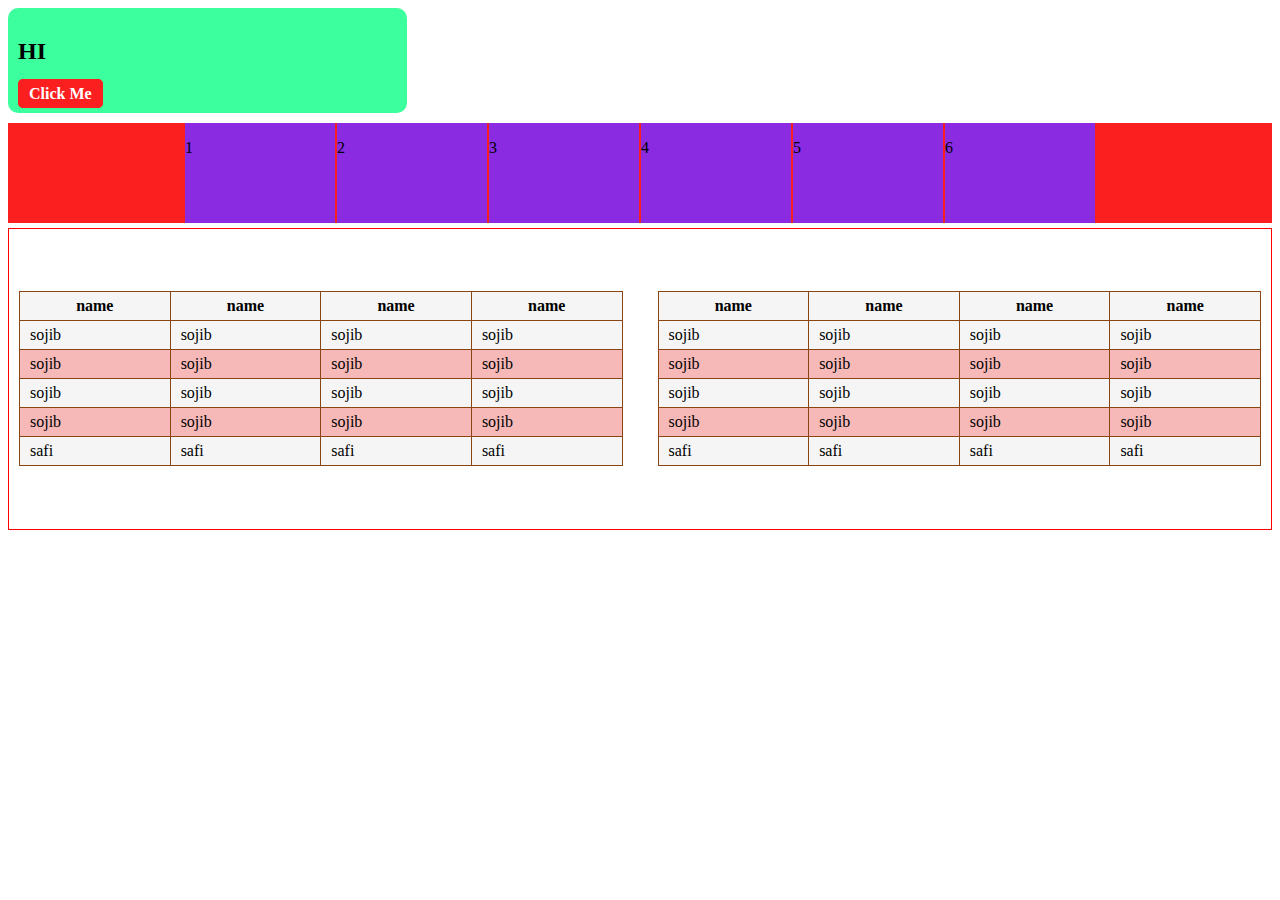
<file: index.html>
<!DOCTYPE html>
<html lang="en">
<head>
    <meta charset="UTF-8">
    <meta name="viewport" content="width=device-width, initial-scale=1.0">
    <title>flex box</title>
    <link rel="stylesheet" href="style.css">
</head>
<body>

    <div class="di">
        <h2>HI</h2>
        <a class="click" href="login-from.html" target="_self"> Click Me</a>
    </div>

    <section class="flexbox-container">
        <div class="box">
            <p> 1</p>
        </div>
        <div class="box">
            <p> 2</p>
        </div>
        <div class="box">
            <p> 3</p>
        </div>
        <div class="box">
            <p> 4</p>
        </div>
        <div class="box">
            <p> 5</p>
        </div>
        <div class="box">
            <p>6</p>
        </div>
    </section>

        <article class="two-table-content">
            <div class="table-container">
                <table>
                    <thead>
                        <tr>
                            <th>name</th>
                            <th>name</th>
                            <th>name</th>
                            <th>name</th>
                        </tr>
                    </thead>
                    <tbody>
                        <tr>
                            <td>sojib</td>
                            <td>sojib</td>
                            <td>sojib</td>
                            <td>sojib</td>
                        </tr>
                        <tr>
                            <td>sojib</td>
                            <td>sojib</td>
                            <td>sojib</td>
                            <td>sojib</td>
                        </tr>
                        <tr>
                            <td>sojib</td>
                            <td>sojib</td>
                            <td>sojib</td>
                            <td>sojib</td>
                        </tr>
                        <tr>
                            <td>sojib</td>
                            <td>sojib</td>
                            <td>sojib</td>
                            <td>sojib</td>
                        </tr>
                    </tbody>
                    <tfoot>
                        <tr>
                            <td>safi</td>
                            <td>safi</td>
                            <td>safi</td>
                            <td>safi</td>
                        </tr>
                    </tfoot>
                </table>
            </div>
            <div class="table-container">
                <table>
                    <thead>
                        <tr>
                            <th>name</th>
                            <th>name</th>
                            <th>name</th>
                            <th>name</th>
                        </tr>
                    </thead>
                    <tbody>
                        <tr>
                            <td>sojib</td>
                            <td>sojib</td>
                            <td>sojib</td>
                            <td>sojib</td>
                        </tr>
                        <tr>
                            <td>sojib</td>
                            <td>sojib</td>
                            <td>sojib</td>
                            <td>sojib</td>
                        </tr>
                        <tr>
                            <td>sojib</td>
                            <td>sojib</td>
                            <td>sojib</td>
                            <td>sojib</td>
                        </tr>
                        <tr>
                            <td>sojib</td>
                            <td>sojib</td>
                            <td>sojib</td>
                            <td>sojib</td>
                        </tr>
                    </tbody>
                    <tfoot>
                        <tr>
                            <td>safi</td>
                            <td>safi</td>
                            <td>safi</td>
                            <td>safi</td>
                        </tr>
                    </tfoot>
                </table>
            </div>
        </article>

    <section class="two-container">
        <article class="box-two"></article>
        <article class="box-two"></article>
        <article class="box-two"></article>
        <article class="box-two"></article>
        <article class="box-two"></article>
    </section>
</body>
</html>
</file>
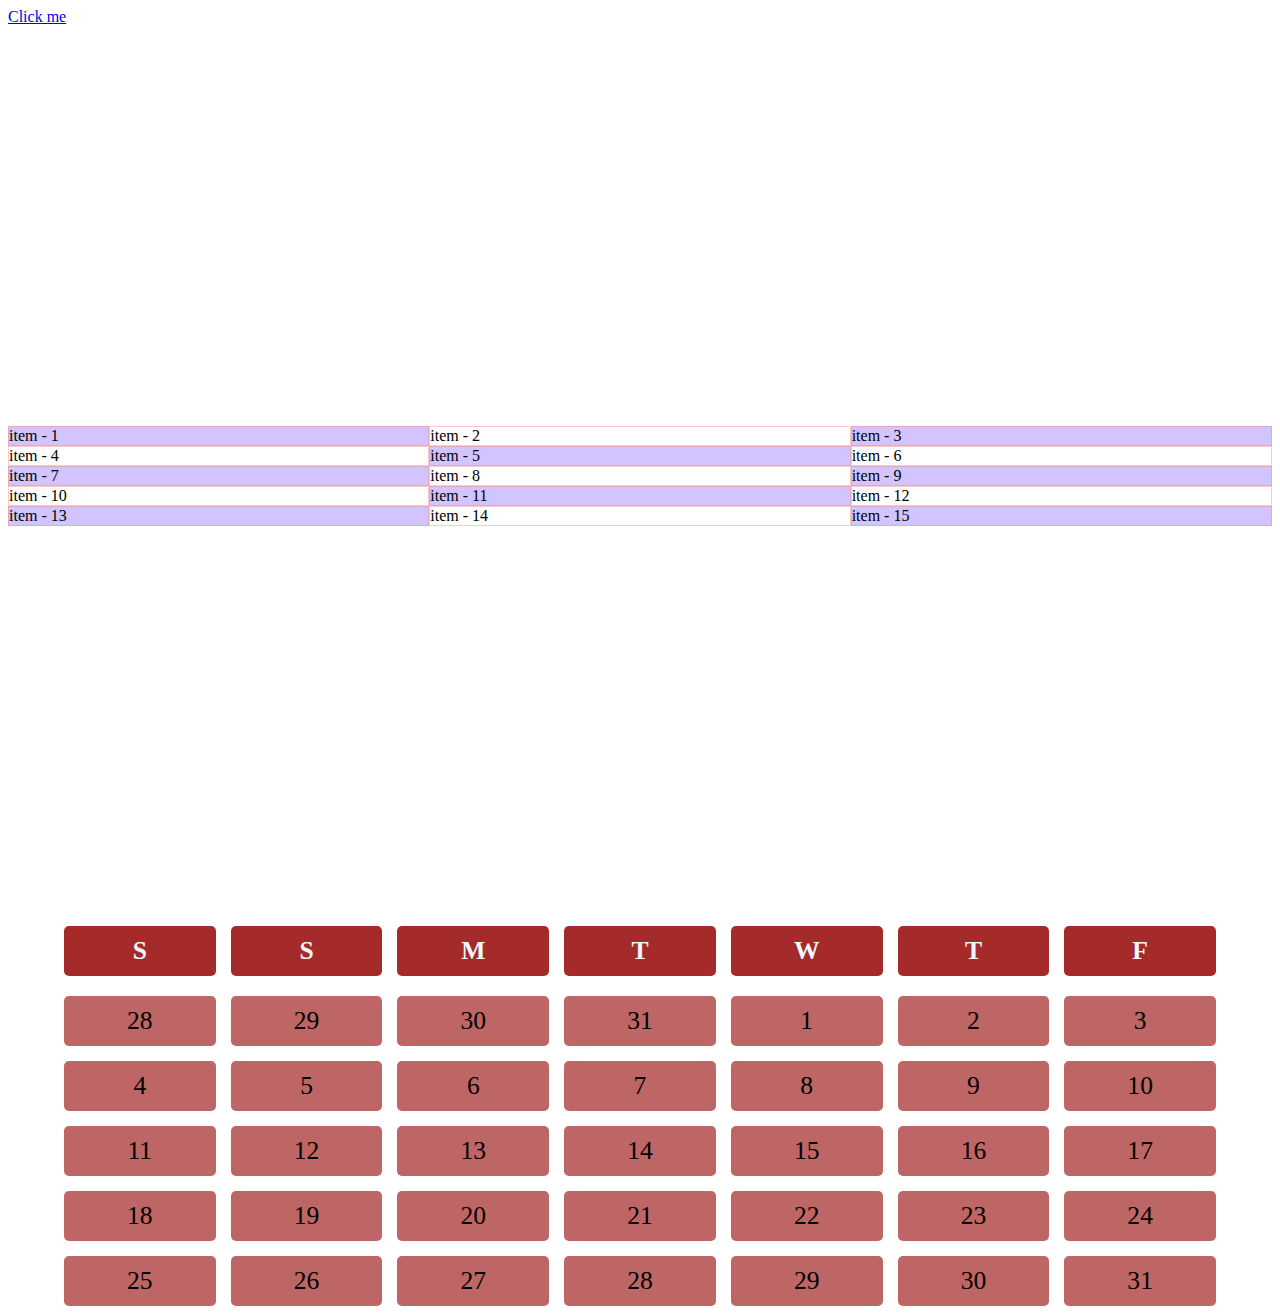
<file: gird-file/index.html>
<!DOCTYPE html>
<html lang="en">
<head>
    <meta charset="UTF-8">
    <meta name="viewport" content="width=device-width, initial-scale=1.0">
    <title>css-gird.com</title>
    <link rel="stylesheet" href="style.css">
</head>
<body>
    <a href="../card/card.html"> Click me</a>
    <div class="one-gird-container">
        <div class="item">item - 1</div>
        <div class="item">item - 2</div>
        <div class="item">item - 3</div>
        <div class="item">item - 4</div>
        <div class="item">item - 5</div>
        <div class="item">item - 6</div>
        <div class="item">item - 7</div>
        <div class="item">item - 8</div>
        <div class="item">item - 9</div>
        <div class="item">item - 10</div>
        <div class="item">item - 11</div>
        <div class="item">item - 12</div>
        <div class="item">item - 13</div>
        <div class="item">item - 14</div>
        <div class="item">item - 15</div>
    </div>
    <section class="calender-container">
        <article class="calender-sub-container">
            <div class="day">S</div>
            <div class="day">S</div>
            <div class="day">M</div>
            <div class="day">T</div>
            <div class="day">W</div>
            <div class="day">T</div>
            <div class="day">F</div>
        </article>
        <article class="calender-sub-container">
            <div class="date">28</div>
            <div class="date">29</div>
            <div class="date">30</div>
            <div class="date">31</div>
            <div class="date">1</div>
            <div class="date">2</div>
            <div class="date">3</div>
            <div class="date">4</div>
            <div class="date">5</div>
            <div class="date">6</div>
            <div class="date">7</div>
            <div class="date">8</div>
            <div class="date">9</div>
            <div class="date">10</div>
            <div class="date">11</div>
            <div class="date">12</div>
            <div class="date">13</div>
            <div class="date">14</div>
            <div class="date">15</div>
            <div class="date">16</div>
            <div class="date">17</div>
            <div class="date">18</div>
            <div class="date">19</div>
            <div class="date">20</div>
            <div class="date">21</div>
            <div class="date">22</div>
            <div class="date">23</div>
            <div class="date">24</div>
            <div class="date">25</div>
            <div class="date">26</div>
            <div class="date">27</div>
            <div class="date">28</div>
            <div class="date">29</div>
            <div class="date">30</div>
            <div class="date">31</div>
        </article>
    </section>
</body>
</html>
</file>
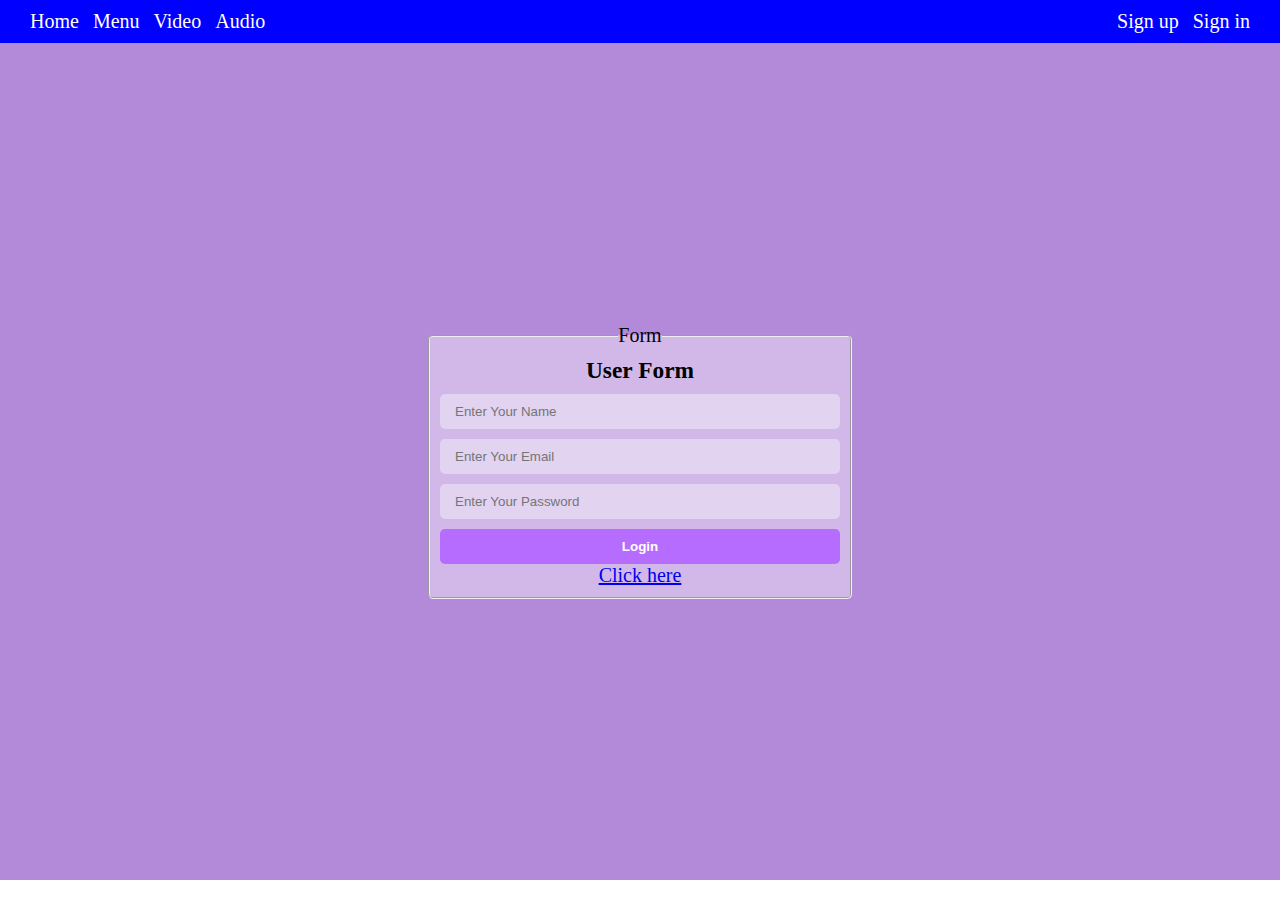
<file: login-from.html>
<!DOCTYPE html>
<html lang="en">
<head>
    <meta charset="UTF-8">
    <meta name="viewport" content="width=device-width, initial-scale=1.0">
    <title>login.com</title>
    <link rel="stylesheet" href="login-form.css">
</head>
<body>
    <header>
        <nav class="nav-container">
            <div class="other-links">
                <a href="">Home</a>
                <a href="">Menu</a>
                <a href="">Video</a>
                <a href="">Audio</a>
            </div>
            <div class="login-link">
                <a href="">Sign up</a>
                <a href="">Sign in</a>
            </div>
        </nav>
    </header>
    <main>
        <section class="form-container">
            <form action="">
                <fieldset class="form-part">
                    <legend>Form</legend>
                    <h3>User Form</h3>
                    <input type="text" placeholder="Enter Your Name" required>
                    <input type="email" placeholder="Enter Your Email" required>
                    <input type="password" placeholder="Enter Your Password" required>
                    <input type="submit" value="Login">
                    <a href="./gird-file/index.html">Click here</a>
                </fieldset>
            </form>
        </section>
    </main>
</body>
</html>
</file>
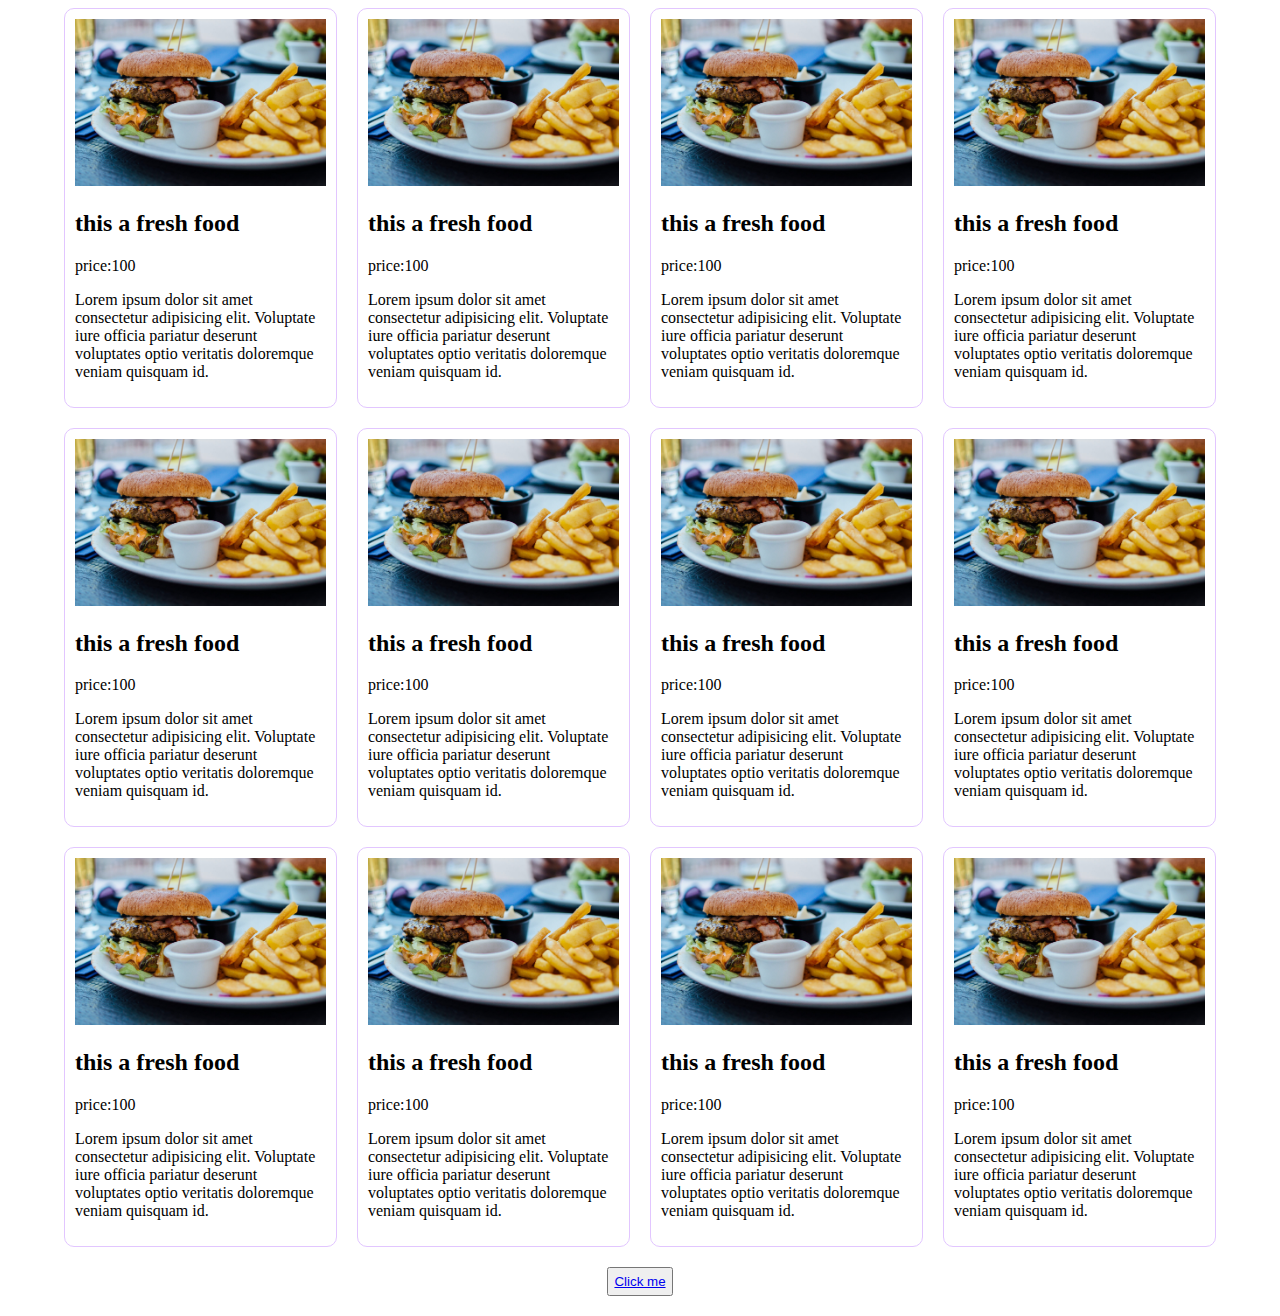
<file: card/card.html>
<!DOCTYPE html>
<html lang="en">
<head>
    <meta charset="UTF-8">
    <meta name="viewport" content="width=device-width, initial-scale=1.0">
    <title>card design</title>
    <link rel="stylesheet" href="card.css">
</head>
<body>
    <header>
        <div class="food-container">
            <div class="foot">
                <img src="food-photo.jpg" alt="food-photo">
                <h2>this a fresh food</h2>
                <p>price:100</p>
                <p>Lorem ipsum dolor sit amet consectetur adipisicing elit. Voluptate iure officia pariatur deserunt voluptates optio veritatis doloremque veniam quisquam id. </p>
            </div>
            <div class="foot">
                <img src="food-photo.jpg" alt="food-photo">
                <h2>this a fresh food</h2>
                <p>price:100</p>
                <p>Lorem ipsum dolor sit amet consectetur adipisicing elit. Voluptate iure officia pariatur deserunt voluptates optio veritatis doloremque veniam quisquam id. </p>
            </div>
            <div class="foot">
                <img src="food-photo.jpg" alt="food-photo">
                <h2>this a fresh food</h2>
                <p>price:100</p>
                <p>Lorem ipsum dolor sit amet consectetur adipisicing elit. Voluptate iure officia pariatur deserunt voluptates optio veritatis doloremque veniam quisquam id. </p>
            </div>
            <div class="foot">
                <img src="food-photo.jpg" alt="food-photo">
                <h2>this a fresh food</h2>
                <p>price:100</p>
                <p>Lorem ipsum dolor sit amet consectetur adipisicing elit. Voluptate iure officia pariatur deserunt voluptates optio veritatis doloremque veniam quisquam id. </p>
            </div>
            <div class="foot">
                <img src="food-photo.jpg" alt="food-photo">
                <h2>this a fresh food</h2>
                <p>price:100</p>
                <p>Lorem ipsum dolor sit amet consectetur adipisicing elit. Voluptate iure officia pariatur deserunt voluptates optio veritatis doloremque veniam quisquam id. </p>
            </div>
            <div class="foot">
                <img src="food-photo.jpg" alt="food-photo">
                <h2>this a fresh food</h2>
                <p>price:100</p>
                <p>Lorem ipsum dolor sit amet consectetur adipisicing elit. Voluptate iure officia pariatur deserunt voluptates optio veritatis doloremque veniam quisquam id. </p>
            </div>
            <div class="foot">
                <img src="food-photo.jpg" alt="food-photo">
                <h2>this a fresh food</h2>
                <p>price:100</p>
                <p>Lorem ipsum dolor sit amet consectetur adipisicing elit. Voluptate iure officia pariatur deserunt voluptates optio veritatis doloremque veniam quisquam id. </p>
            </div>
            <div class="foot">
                <img src="food-photo.jpg" alt="food-photo">
                <h2>this a fresh food</h2>
                <p>price:100</p>
                <p>Lorem ipsum dolor sit amet consectetur adipisicing elit. Voluptate iure officia pariatur deserunt voluptates optio veritatis doloremque veniam quisquam id. </p>
            </div>
            <div class="foot">
                <img src="food-photo.jpg" alt="food-photo">
                <h2>this a fresh food</h2>
                <p>price:100</p>
                <p>Lorem ipsum dolor sit amet consectetur adipisicing elit. Voluptate iure officia pariatur deserunt voluptates optio veritatis doloremque veniam quisquam id. </p>
            </div>
            <div class="foot">
                <img src="food-photo.jpg" alt="food-photo">
                <h2>this a fresh food</h2>
                <p>price:100</p>
                <p>Lorem ipsum dolor sit amet consectetur adipisicing elit. Voluptate iure officia pariatur deserunt voluptates optio veritatis doloremque veniam quisquam id. </p>
            </div>
            <div class="foot">
                <img src="food-photo.jpg" alt="food-photo">
                <h2>this a fresh food</h2>
                <p>price:100</p>
                <p>Lorem ipsum dolor sit amet consectetur adipisicing elit. Voluptate iure officia pariatur deserunt voluptates optio veritatis doloremque veniam quisquam id. </p>
            </div>
            <div class="foot">
                <img src="food-photo.jpg" alt="food-photo">
                <h2>this a fresh food</h2>
                <p>price:100</p>
                <p>Lorem ipsum dolor sit amet consectetur adipisicing elit. Voluptate iure officia pariatur deserunt voluptates optio veritatis doloremque veniam quisquam id. </p>
            </div>
        </div>
    </header>
    <main>
       <button> <a href="../website-responsive-idea/responsive.html" target="_blank"> Click me</a>
       </button>
    </main>
</body>
</html>
</file>
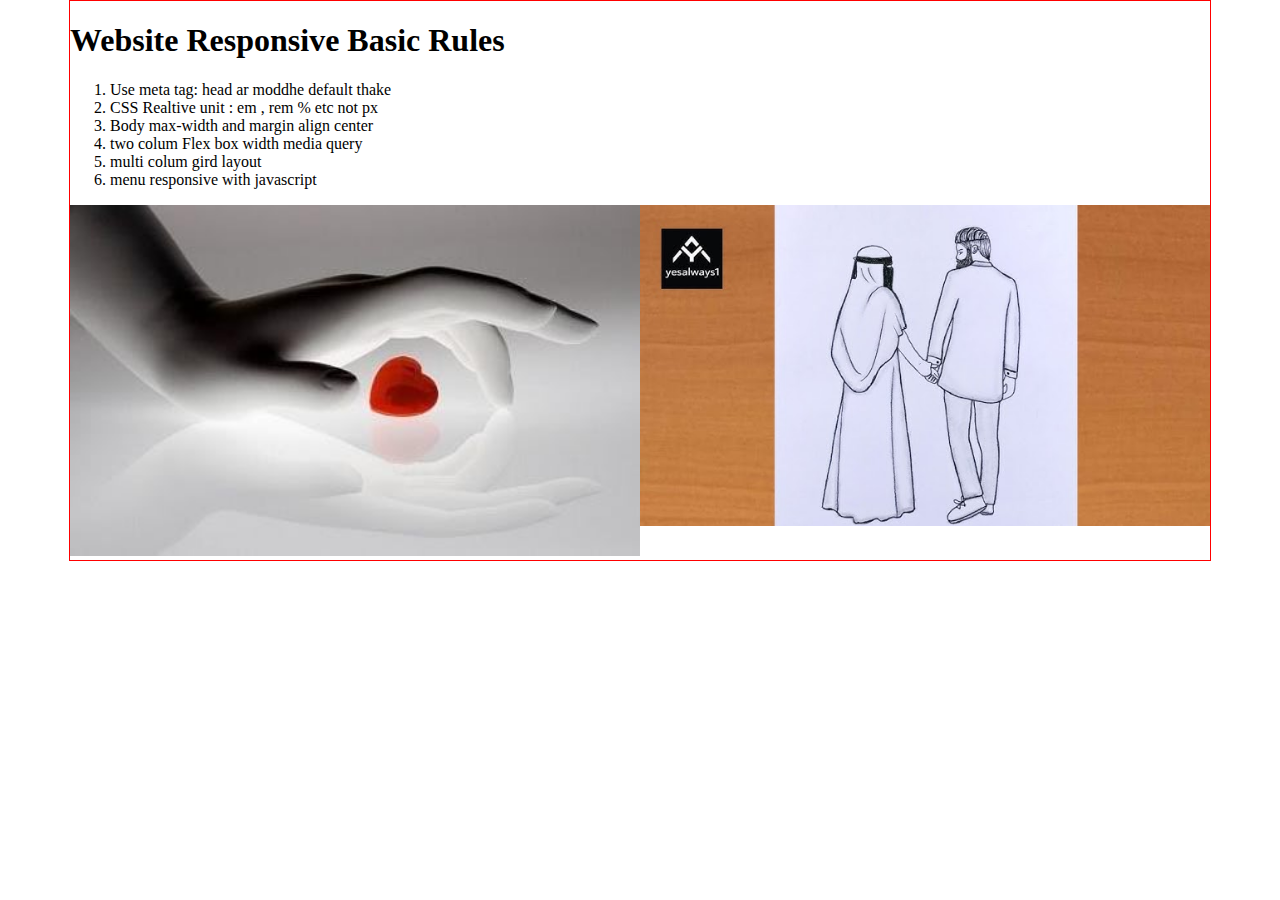
<file: website-responsive-idea/responsive.html>
<!DOCTYPE html>
<html lang="en">
<head>
    <meta charset="UTF-8">
    <meta name="viewport" content="width=device-width, initial-scale=1.0">
    <title>Responsive.com</title>
    <link rel="stylesheet" href="responsive.css">
</head>
<body>
    <header>
        <h1>Website Responsive Basic Rules</h1>
        <ol>
            <li> Use meta tag: head ar moddhe default thake </li>
            <li> CSS Realtive unit : em , rem % etc not px</li>
            <li>Body max-width and margin align center</li>
            <li> two colum Flex box width media query</li>
            <li>multi colum gird layout</li>
            <li>menu responsive with javascript</li>
        </ol>
    </header>
    <main>
        <section class="photo-container">
            <div class="photo">
                <img src="searching-for-love.jpg" alt="muslim-couple">
            </div>
            <div class="photo">
                <img src="hq720.jpg" alt="love">
            </div>
        </section>
    </main>
</body>
</html>
</file>
<file: style.css>
.di{
    background-color: #3cff9d;
    padding: 10px;
    width: 30%;
    margin-bottom: 10px;
    border-radius: 10px;
}
.click{
    border: 1px solid #fc1f1f;
    padding: 5px 10px;
    border-radius: 5px;
    background-color: #fc1f1f;
    text-decoration: none;
    font-family: 'Times New Roman', Times, serif;
    font-weight: 700;
    color: white;
}
.click:hover{
    background-color: rgb(255, 255, 255);
    transition: all .5s;
    border-radius: 20px;
    color: rgb(255, 0, 0);
}
.click:visited{
    background-color: black;
}
.flexbox-container{
    /* width: 80vw;
    height: 72vw; */
    /* width: 700px;
    height: 500px; */
    background-color: #fc1f1f;
    display: flex;
    gap: 2px;
    justify-content: center;
    align-items: center;
    flex-direction: row;
    flex-wrap: wrap;
}
.box{
    /* width: 10vw;
    height: 10vw; */
    width: 150px;
    height: 100px;
    background-color: blueviolet;
}

.two-table-content{
    display: flex;
    border: 1px solid red;
    margin-top: 5px;
    height: 300px;
    justify-content: center;
    align-items: center;
    gap: 15px;
}

.table-container{
    width: 50vw;
    background-color: #f5f5f5;
    margin: 10px;
}
.table-container table{
    border-collapse: collapse;
    width: 100%;
}
.table-container  td, th{
    border: 1px solid saddlebrown;
    padding: 5px 10px;
}
.table-container  tr:nth-child(even){
    background-color: rgba(255, 0, 0, 0.247);
}
</file>
<file: gird-file/style.css>
.one-gird-container{
    height: 100vh;
    display: grid;
    /* grid-template-columns: auto auto auto; */
    /* grid-template-columns: 200px 100px auto; */
    /* grid-template-columns: repeat(2, 1fr)  200px 300px; */
    /* grid-template-columns: repeat(2, 100px) 300px; */
    /* grid-template-columns: repeat(2, 1fr) 2fr; */
    grid-template-columns: repeat(3, 1fr);
    justify-content: center;
    align-content: center;

}
.item{
    border: 1px solid rgba(250, 128, 114, 0.411);
}
.item:nth-child(odd){
    background-color: rgba(55, 0, 255, 0.233);
}
.calender-container{
    display: grid;
    justify-content: center;
    gap: 20px;
}
.calender-sub-container{
    width: 90vw;
    display: grid;
    grid-template-columns: repeat(7, 1fr);
    gap: 15px;
    font-size: 1.6em;
}
.date, .day{
    background-color: rgba(148, 0, 0, 0.603);
    border-radius: 5px;
    height: 50px;
    display: flex;
    justify-content: center;
    align-items: center;
}
.day{
    background-color: brown;
    color: aliceblue;
    font-weight: 700;
}
</file>
<file: login-form.css>
*{
    padding: 0;
    margin: 0;
}

.nav-container{
    display: flex;
    justify-content: space-between;
    background-color: blue;
    padding: 10px 30px;
}
.other-links a{
    color: #fff;
    font-size: 20px;
    text-decoration: none;
    padding-right: 10px;
}
.login-link a{
    color: #fff;
    font-size: 20px;
    text-decoration: none;
    padding-left: 10px;
}

/* form part */
.form-container{
    display: flex;
    justify-content: center;
    align-items: center;
    background-color: rgb(179, 138, 218);
    height: 93vh;
    width: 100vw;
}
.form-part{
    padding: 10px;
    display: flex;
    flex-direction: column;
    font-size: 20px;
    width: 400px;
    background-color: rgba(255, 255, 255, 0.397);
    text-align: center;
    border-radius: 5px;
}
.form-part input {
    margin-top: 10px;
    background-color: #ffffff62;
    border: 0 ;
    padding: 10px 15px;
    border-radius: 5px;
}
.form-part input:hover{
    background-color: #ffffff;
}
.form-part input:focus{
    outline: 1px solid blue;
}
.form-part input[type="submit"]{
    background-color: rgb(182, 109, 255);
    color: #fff;
    font-weight: 700;
}
</file>
<file: card/card.css>
header{
    /* padding: 0 50px; padding on korle display flex off kora lagbe */
    display: flex;
    justify-content: center;
}
.food-container{
width: 90vw;
    display: grid;
    grid-template-columns: repeat(4, 1fr);
    gap: 20px;
}
.foot{
    border: 1px solid rgb(226, 198, 255);
    border-radius: 10px;
    padding: 10px;
}
.foot img{
    width: 100%;
}
.foot:hover{
    transform: scaleX(1.1);
    transition:  .5s ease-in-out;
    box-shadow: 5px 5px 10px rgba(95, 95, 95, 0.144);
}

/* media screen */

@media screen and (max-width: 576px) {
    .food-container{
        width: 90vw;
        grid-template-columns: repeat(1, 1fr);
    }

} 

main  button{
    display: block;
    padding: 5px;
    margin: 20px auto;
}

@media screen  and (min-width: 577px) and (max-width: 768px){
    .food-container{
        width: 90vw;
        grid-template-columns: repeat(2, 1fr);
    }
}
</file>
<file: website-responsive-idea/responsive.css>
body{
    border: 1px solid red;
    max-width: 1140px;
    margin: 0 auto;
}
.photo-container{
    display: flex;
}
.photo-container div{
    width: 50%;
}

.photo img{
    width: 100%;
}

@media screen and (max-width: 576px) {
    .photo-container{
        flex-direction: column-reverse;
    }
    .photo-container div{
        width: 100%;
    }
}
</file>
